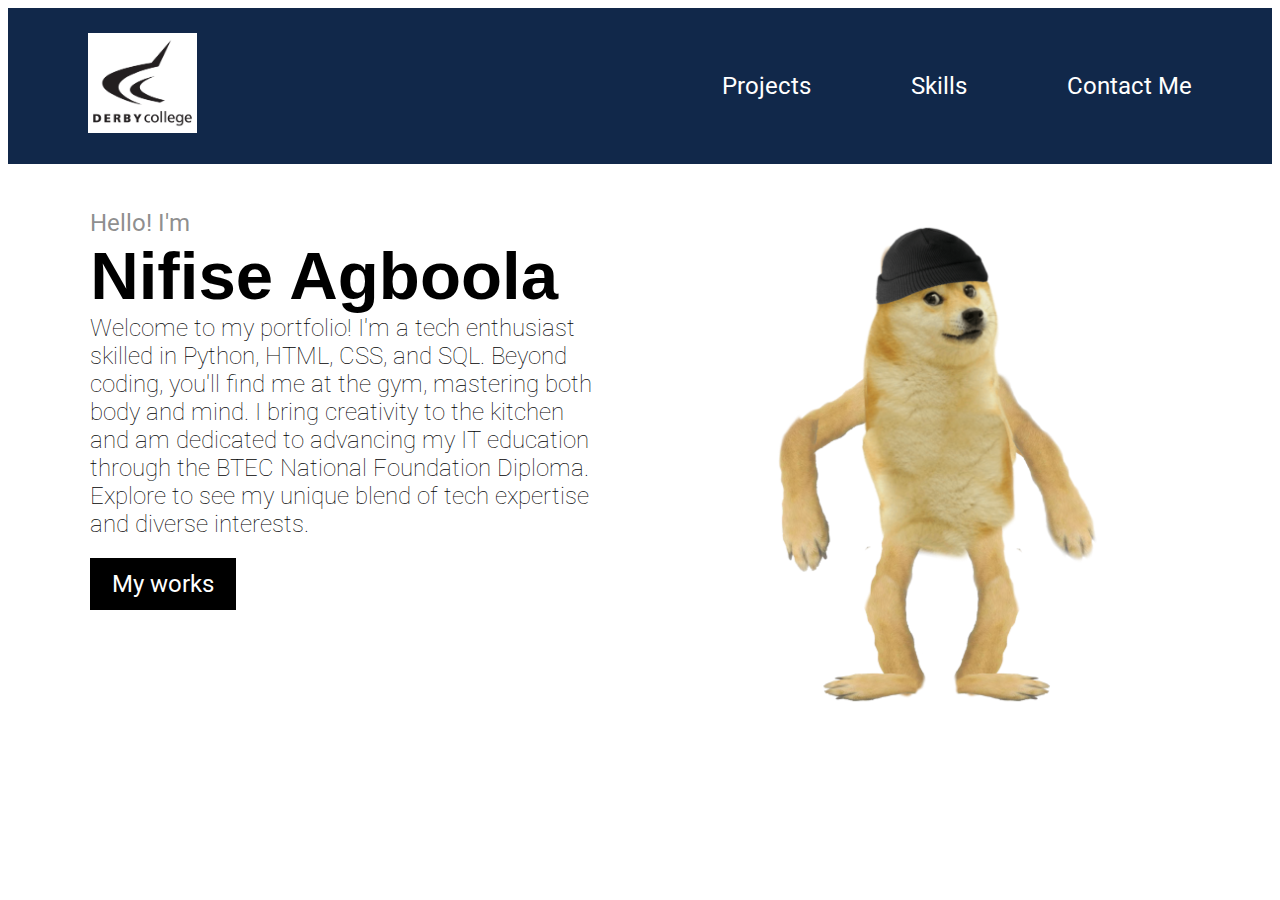
<file: personal portfolio (1)/index.html>
<!DOCTYPE html>
<html lang="en">
<head>
    <meta charset="UTF-8">
    <meta name="viewport" content="width=device-width, initial-scale=1.0">
    <link rel="stylesheet" href="homepage.css">
    <link rel="shortcut icon" type="x-icon" href="doge.png">
    <title>My portfolio</title>
</head>
<body>
    <header>
        <div class="navbar_content">
            <a href="hopepage.html"><img src="logo.jpg" alt="Derby college logo" class="navbar_image" width="auto" height="100px"></a>
            <ul class="navbar">
                <li><a href="projectsPage.html">Projects</a></li>
                <li><a href="skillsPage.html">Skills</a></li>
                <li><a href="contactMe.html">Contact Me</a></li>
            </ul>
        </div>
    </header>
    <main>
        <div class="home_page">
            <div>
                <div class="grey_text">Hello! I'm</div>
                <div class="big_text">Nifise Agboola</div>
                <div class="main_home_page_text">
                    Welcome to my portfolio! 
                    I'm a tech enthusiast skilled in Python, HTML, CSS, and SQL. 
                    Beyond coding, you'll find me at the gym, mastering both body and mind. 
                    I bring creativity to the kitchen and am dedicated to advancing my IT education through the BTEC National Foundation Diploma. 
                    Explore to see my unique blend of tech expertise and diverse interests.
                </div>
                <a href="projectsPage.html" class="my_works"><button>My works</button></a>
            </div>
            <img src="doge.png" alt="" class="nifise_image">
        </div>
    </main>
</body>
</html>
</file>
<file: personal portfolio (1)/homepage.css>
@import url('https://fonts.googleapis.com/css2?family=Roboto:ital,wght@0,100;0,300;0,400;0,500;0,700;0,900;1,100;1,300;1,400;1,500;1,700;1,900&display=swap');
*{
    margin: none;
    padding: none;
    font-family: 'Roboto', sans-serif;
}
body{
    color: var(--font_color); 
}
:root{
    --font_color: black;
    --alt_color: rgb(22, 170, 216);
    --main_color: rgb(17, 40, 74);
}
header{
    font-size: 150%;
    background-color: rgb(17, 40, 74);
}
header div {
    display: flex;
    justify-content: space-between;
    padding: 25px 80px;
}
header div ul{ 
    display: flex;
    gap: 100px;
    align-items: center;    
}
header li{
    list-style: none;
    display: inline-block;
    position: relative;
}
header li>a{
    text-decoration: none;
    color: white;
}
header li::after{
    content: '';
    height: 2px;
    width: 0%;
    background-color: var(--alt_color);
    position: absolute;
    bottom: -5%;
    left: 0;
    transition: 0.5s ;
}
header li:hover::after{
    width: 100%;
}

main{
    padding-top: 5vh;
}
.home_page{
    display: flex;
    justify-content: center;
    align-items:start ;
    gap: 7%;
    margin-bottom: 12vh;
    
}
.home_page>div{
    text-align: left;
    width: 40%;
}
.nifise_image{
    float: right;
    width: 40%;
}
.grey_text{
    color: rgba(128, 128, 128, 0.877);
    font-size:x-large;
}
.big_text{
    font-size: 4.2rem;
    font-family:Verdana, Geneva, Tahoma, sans-serif;
    font-weight: bold;
}
.main_home_page_text{
    font-weight:lighter;
    font-size: 1.5rem;
}
.my_works button{
    font-size: 1.5rem;
    margin-top: 20px;
    background-color:  black;
    border: none;
    transition: all 1s ease-out;
    color: white;
    padding: 10px 20px;
    border: 2px black solid;
}
.my_works button:hover{
    background-color: white;
    color: black;
    border: 2px black solid;
    cursor: pointer;
}
a.my_works{
    text-decoration: none; 
}

@media only screen and (max-width: 450px) {
    :root{
        --font_color: black;
        --alt_color: rgb(22, 170, 216);
        --main_color: rgb(17, 40, 74);
    }
    body{
        color: var(--font_color); 
    }
    header{
        font-size: 90%;
        background-color: var(--main_color);
    }
    header div {
        display: flex;
        padding: 0px 0px;
        justify-content: center;
    }
    header div ul{ 
        display: flex;
        align-items: center;   
        gap: 50px;
    }
    .navbar_image{display: none;}


    main{
        padding-top: 1vh;
    }
    .home_page{
        display: flex;
        flex-direction: column;
        margin-bottom: 12vh;
    }
    .home_page>div{
        text-align: left;
        width: 97%;
        margin: 10px;
    }
    .nifise_image{
        width: 100%;
    }
    .grey_text{
        color: rgba(128, 128, 128, 0.877);
        font-size:x-large;
    }
    .big_text{
        font-size: 200%;
        font-family:Verdana, Geneva, Tahoma, sans-serif;
        font-weight: bold;
    }
    .main_home_page_text{
        font-weight:lighter;
        font-size: 100%;
    }
}
</file>
